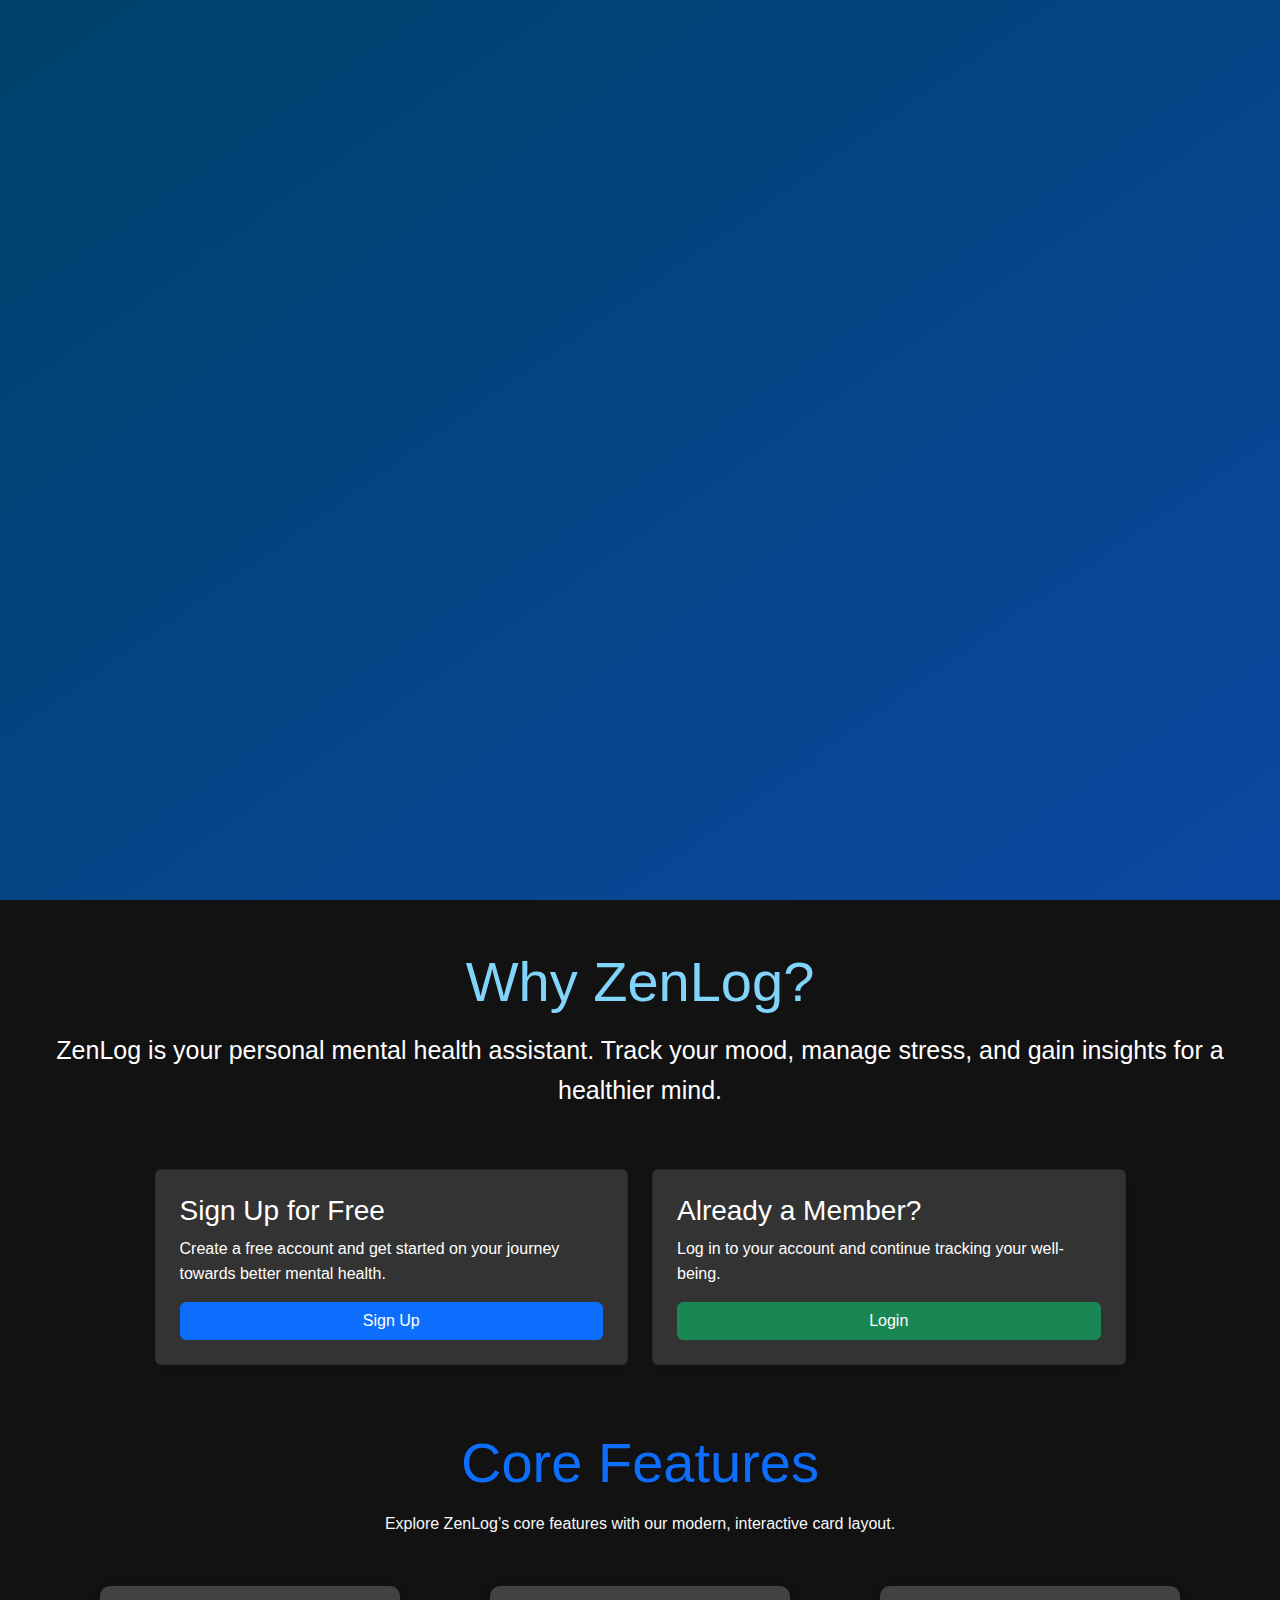
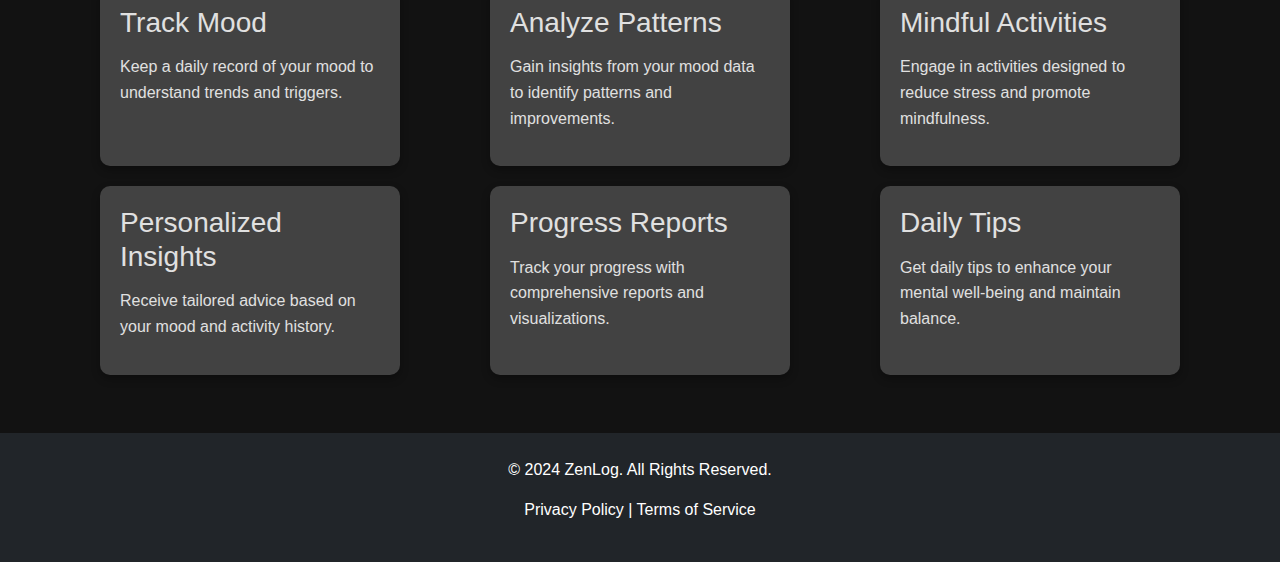
<file: index.html>
<!DOCTYPE html>
<html lang="en">
<head>
    <meta charset="UTF-8">
    <meta name="viewport" content="width=device-width, initial-scale=1.0">
    <title>ZenLog - Mental Health Check-in</title>
    <link href="https://cdn.jsdelivr.net/npm/bootstrap@5.3.0/dist/css/bootstrap.min.css" rel="stylesheet">
    <style>/* General Reset */
        * {
            margin: 0;
            padding: 0;
            box-sizing: border-box;
        }
        
        /* Body Styling */
        body {
            font-family: 'Arial', sans-serif;
            background-color: #121212;
            color: #e0e0e0;
            line-height: 1.6;
        }
        
        /* Full-screen Header Styling */
        header {
            height: 100vh; /* Full viewport height */
            background: linear-gradient(145deg, #00416a, #0d47a1);
            display: flex;
            flex-direction: column;
            justify-content: center;
            align-items: center;
            text-align: center;
            color: #fff;
        }
        
        /* Fade-in Animation */
        .fade-in {
            opacity: 0;
            transform: translateY(20px);
            animation: fadeIn 2s forwards;
        }
        
        /* Keyframes for fade-in effect */
        @keyframes fadeIn {
            to {
                opacity: 1;
                transform: translateY(0);
            }
        }
        
        /* Section Styling */
        section {
            padding: 20px 0;
        }
        
        .container {
            max-width: 1200px;
            margin: 0 auto;
            padding: 0 15px;
        }
        
        /* Card Styling */
        .card {
            background: #333333;
            color: #ffffff;
            margin-top: 20px;
            transition: transform 0.3s ease, box-shadow 0.3s ease;
        }
        
        .card:hover {
            transform: scale(1.05);
            box-shadow: 0 10px 20px rgba(0, 0, 0, 0.5);
        }
        
        /* Hive Layout Styling */
        .hive-layout .hive-row {
            display: flex;
            justify-content: space-around;
            flex-wrap: wrap;
        }
        
        .hive-layout .feature-card {
            background: #424242;
            margin: 10px;
            padding: 20px;
            width: 300px;
            border-radius: 10px;
            box-shadow: 0 4px 8px rgba(0, 0, 0, 0.3);
            transition: transform 0.3s ease, box-shadow 0.3s ease;
        }
        
        .hive-layout .feature-card:hover {
            transform: scale(1.05);
            box-shadow: 0 10px 20px rgba(0, 0, 0, 0.5);
        }
        
        /* Footer Styles */
        footer {
            background-color: #263238;
            color: #fff;
        }
        
        footer a {
            color: #81d4fa;
            text-decoration: none;
        }
        
        footer a:hover {
            color: #4fc3f7;
        }
        
        /* Typography */
        h1, h2, h3, p {
            margin-bottom: 15px;
        }
        
        .display-3, .display-4 {
            color: #81d4fa;
        }
        
        /* Button */
        #learn-more-btn {
            animation-delay: 0.5s;
        }
        </style>
</head>
<body>
    <!-- Full-screen header section with fade-in animation -->
    <header class="header-bg text-center text-white d-flex flex-column justify-content-center align-items-center">
        <h1 class="display-3 fade-in" id="header-title">Welcome to ZenLog</h1>
        <p class="lead fade-in" id="header-subtitle">Your Mental Health, Tracked and Empowered</p>
        <a href="#about" class="btn btn-lg btn-light mt-4 fade-in" id="learn-more-btn">Learn More</a>
    </header>

    <!-- About Section -->
    <section id="about" class="container my-5">
        <div class="row text-center mb-4">
            <div class="col">
                <h2 class="display-4">Why ZenLog?</h2>
                <p style="color: #ffffff; font-size:25px;">ZenLog is your personal mental health assistant. Track your mood, manage stress, and gain insights for a healthier mind.</p>
            </div>
        </div>
        <div class="row justify-content-center">
            <div class="col-md-5 mb-3">
                <div class="card p-4 shadow-sm">
                    <h3 class="card-title">Sign Up for Free</h3>
                    <p class="card-text">Create a free account and get started on your journey towards better mental health.</p>
                    <a href="signup.html" class="btn btn-primary">Sign Up</a>
                </div>
            </div>
            <div class="col-md-5">
                <div class="card p-4 shadow-sm">
                    <h3 class="card-title">Already a Member?</h3>
                    <p class="card-text">Log in to your account and continue tracking your well-being.</p>
                    <a href="login.html" class="btn btn-success">Login</a>
                </div>
            </div>
        </div>
    </section>

    <!-- Core Features (Hive Layout) -->
    <section class="container hive-layout my-5">
        <div class="row text-center mb-4">
            <div class="col">
                <h2 class="display-4 text-primary">Core Features</h2>
                <p class="text-light">Explore ZenLog’s core features with our modern, interactive card layout.</p>
            </div>
        </div>
        <div class="hive-row">
            <div class="feature-card">
                <h3>Track Mood</h3>
                <p>Keep a daily record of your mood to understand trends and triggers.</p>
            </div>
            <div class="feature-card">
                <h3>Analyze Patterns</h3>
                <p>Gain insights from your mood data to identify patterns and improvements.</p>
            </div>
            <div class="feature-card">
                <h3>Mindful Activities</h3>
                <p>Engage in activities designed to reduce stress and promote mindfulness.</p>
            </div>
        </div>
        <div class="hive-row">
            <div class="feature-card">
                <h3>Personalized Insights</h3>
                <p>Receive tailored advice based on your mood and activity history.</p>
            </div>
            <div class="feature-card">
                <h3>Progress Reports</h3>
                <p>Track your progress with comprehensive reports and visualizations.</p>
            </div>
            <div class="feature-card">
                <h3>Daily Tips</h3>
                <p>Get daily tips to enhance your mental well-being and maintain balance.</p>
            </div>
        </div>
    </section>

    <footer class="bg-dark text-white py-4 text-center">
        <p>&copy; 2024 ZenLog. All Rights Reserved.</p>
        <p><a href="#" class="text-white">Privacy Policy</a> | <a href="#" class="text-white">Terms of Service</a></p>
    </footer>

    <script src="https://cdn.jsdelivr.net/npm/bootstrap@5.3.0/dist/js/bootstrap.bundle.min.js"></script>
    <script src="script.js"></script> <!-- Link to custom JS file for scroll behavior -->
</body>
</html>
</file>
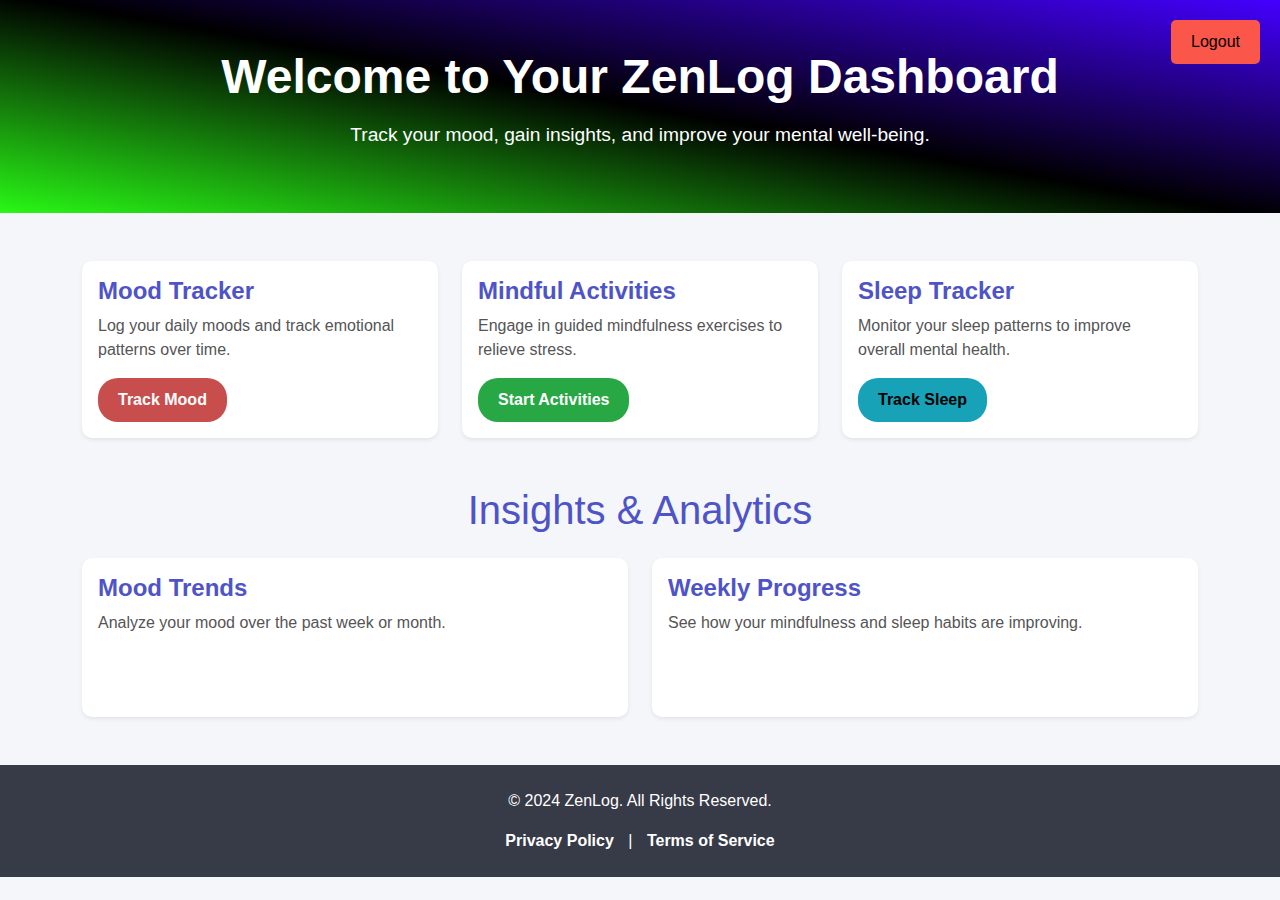
<file: dashboard.html>
<!DOCTYPE html>
<html lang="en">
  <head>
    <meta charset="UTF-8" />
    <meta name="viewport" content="width=device-width, initial-scale=1.0" />
    <title>ZenLog Dashboard</title>
    <link
      href="https://cdn.jsdelivr.net/npm/bootstrap@5.3.0/dist/css/bootstrap.min.css"
      rel="stylesheet"
    />
    <link rel="stylesheet" href="dashboard.css" />
    <style>
      /* Additional custom styles */
      .dashboard-header {
        position: relative;
        background-color: #343a40;
        color: #ffffff;
        padding: 60px 0;
      }
      .dashboard-header {
        background: linear-gradient(10deg, #29f816,#000000, #4400ff);
        color: #fff;
        padding: 60px 0;
    }
      .logout-btn {
        position: absolute;
        top: 20px;
        right: 20px;
        background-color: #fa564a;
        color: #000000;
        border: none;
        padding: 10px 20px;
        border-radius: 5px;
        cursor: pointer;
      }
      .btn-primary {
        background-color: #c84e4e;
        border: none;
    }
      .logout-btn:hover {
        background-color: #fa9797;
      }
      .footer-links a {
        color: #ffffff;
        text-decoration: none;
        margin: 0 10px;
        font-weight: bold;
      }
      .footer-links a:hover {
        text-decoration: underline;
      }
      /* Hover animation for Insights Section cards */
.insights-section .card {
    transition: background-color 0.3s ease, transform 0.3s ease;
  }
  
  .insights-section .card:hover {
    background-color: #000000; /* Change to your preferred hover color */
    transform: translateY(-5px); /* Slight lift on hover */
  }
  
  /* Optional: Add hover effect for the card title and text */
  .insights-section .card:hover .card-title,
  .insights-section .card:hover .card-text {
    color: #ff0000; /* Change text color on hover */
  }
  
    </style>
  </head>
  <body>
    <!-- Dashboard Header -->
    <header class="dashboard-header text-center py-5">
      <h1>Welcome to Your ZenLog Dashboard</h1>
      <p class="lead">
        Track your mood, gain insights, and improve your mental well-being.
      </p>
      <button class="logout-btn" onclick="window.location.href='logout.php';">
        Logout
      </button>
    </header>

    <!-- Dashboard Features Section -->
    <section class="container dashboard-features my-5">
      <div class="row g-4">
        <div class="col-md-4">
          <div class="card feature-card shadow-sm">
            <div class="card-body">
              <h4 class="card-title">Mood Tracker</h4>
              <p class="card-text">
                Log your daily moods and track emotional patterns over time.
              </p>
              <a href="track-mood.html" class="btn btn-primary">Track Mood</a>
            </div>
          </div>
        </div>
        <div class="col-md-4">
          <div class="card feature-card shadow-sm">
            <div class="card-body">
              <h4 class="card-title">Mindful Activities</h4>
              <p class="card-text">
                Engage in guided mindfulness exercises to relieve stress.
              </p>
              <a href="activities.html" class="btn btn-success">Start Activities</a>
            </div>
          </div>
        </div>
        <div class="col-md-4">
          <div class="card feature-card shadow-sm">
            <div class="card-body">
              <h4 class="card-title">Sleep Tracker</h4>
              <p class="card-text">
                Monitor your sleep patterns to improve overall mental health.
              </p>
              <a href="tracker.html" class="btn btn-info">Track Sleep</a>
            </div>
          </div>
        </div>
      </div>
    </section>

    <!-- Insights Section -->
    <section class="container my-5 insights-section">
      <h2 class="text-center mb-4">Insights & Analytics</h2>
      <div class="row g-4">
        <div class="col-md-6">
          <div class="card shadow-sm">
            <div class="card-body">
              <h5 class="card-title">Mood Trends</h5>
              <p class="card-text">
                Analyze your mood over the past week or month.
              </p>
              <div id="moodChart" style="height: 50px"></div>
            </div>
          </div>
        </div>
        <div class="col-md-6">
          <div class="card shadow-sm">
            <div class="card-body">
              <h5 class="card-title">Weekly Progress</h5>
              <p class="card-text">
                See how your mindfulness and sleep habits are improving.
              </p>
              <div id="progressChart" style="height: 50px"></div>
            </div>
          </div>
        </div>
      </div>
    </section>

    <!-- Footer -->
    <footer class="dashboard-footer text-center py-4">
      <p>&copy; 2024 ZenLog. All Rights Reserved.</p>
      <div class="footer-links">
        <a
          href="#"
          style="
            color: #ffffff;
            text-decoration: none;
            margin: 0 10px;
            font-weight: bold;
          "
          >Privacy Policy</a
        >
        |
        <a
          href="#"
          style="
            color: #ffffff;
            text-decoration: none;
            margin: 0 10px;
            font-weight: bold;
          "
          >Terms of Service</a
        >
      </div>
    </footer>

    <script src="https://cdn.jsdelivr.net/npm/bootstrap@5.3.0/dist/js/bootstrap.bundle.min.js"></script>   
  </body>
</html>
</file>
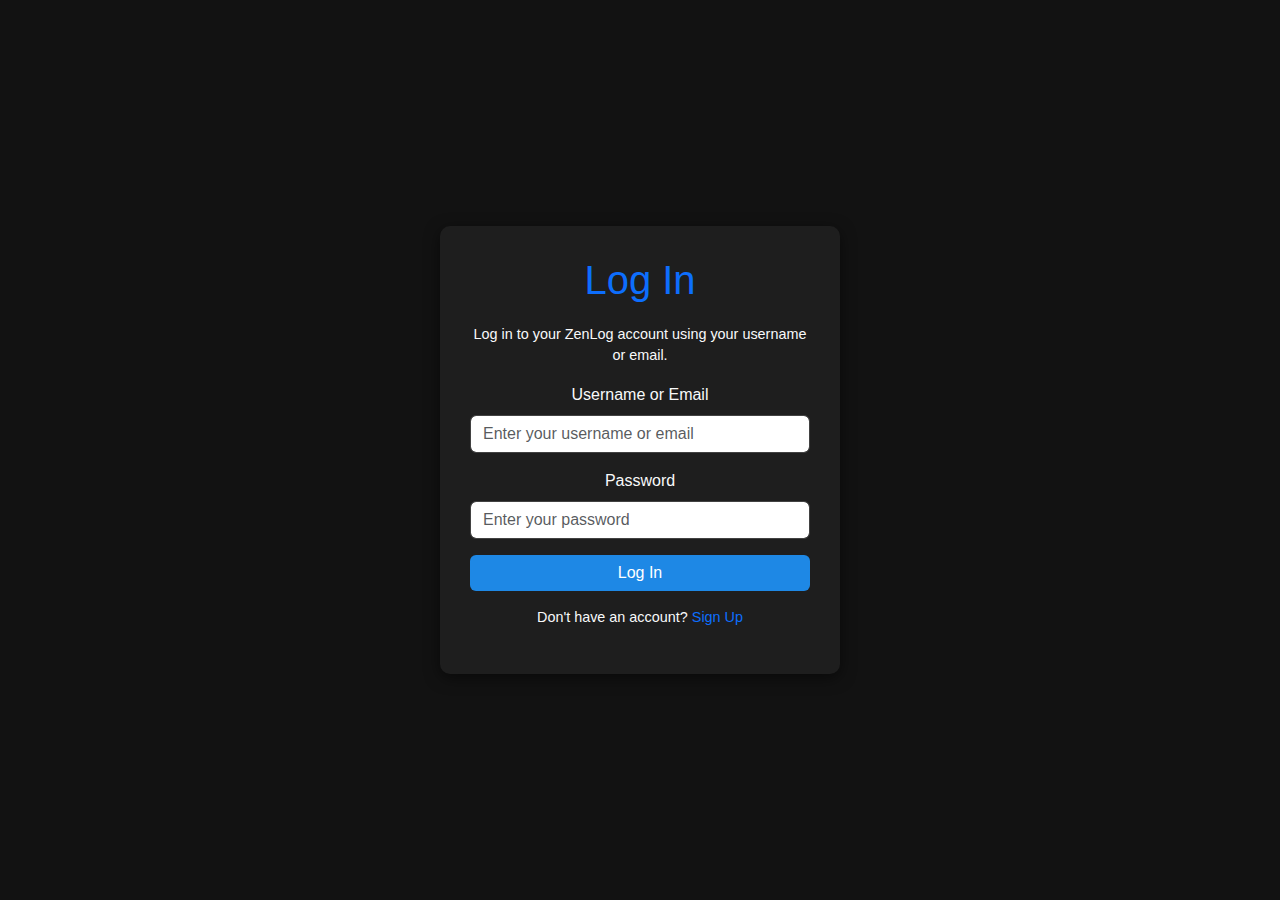
<file: login.html>
<!DOCTYPE html>
<html lang="en">
<head>
    <meta charset="UTF-8">
    <meta name="viewport" content="width=device-width, initial-scale=1.0">
    <title>ZenLog - Log In</title>
    <link href="https://cdn.jsdelivr.net/npm/bootstrap@5.3.0/dist/css/bootstrap.min.css" rel="stylesheet">
<style>/* General Reset */
    * {
        margin: 0;
        padding: 0;
        box-sizing: border-box;
    }
    
    /* Body Styling */
    body {
        font-family: 'Arial', sans-serif;
        background-color: #121212; /* Dark background */
        color: #e0e0e0; /* Light text color */
        height: 100vh; /* Ensure body covers full viewport height */
        display: flex;
        justify-content: center;
        align-items: center;
    }
    
    /* Container Styling */
    .container {
        display: flex;
        justify-content: center;
        align-items: center;
        height: 100vh; /* Full height of viewport */
    }
    
    /* Auth Box Styling */
    .auth-box {
        background-color: #1e1e1e; /* Dark gray background for the form */
        padding: 30px;
        border-radius: 10px;
        box-shadow: 0 4px 15px rgba(0, 0, 0, 0.5);
        max-width: 400px;
        width: 100%;
        text-align: center;
    }
    
    /* Heading Styles */
    h2 {
        font-size: 2.5rem;
        margin-bottom: 15px;
        color: #81d4fa; /* Light blue for the heading */
    }
    
    /* Text Light */
    .text-light {
        color: #2b7ba3; /* Light gray for description text */
    }
    
    /* Form Label Styling */
    .form-label {
        color: #ffffff;
    }
    
    /* Input Styling */
.form-control {
    background-color: #ffffff;
    border: 1px solid #424242;
    color: #000000;
}

    
    .form-control:focus {
        background-color: #424242;
        border-color: #81d4fa;
        color: #fff;
        box-shadow: none;
    }
    
    /* Button Styling */
    .btn-primary {
        background-color: #1e88e5; /* Custom blue for buttons */
        border: none;
        transition: background-color 0.3s ease;
    }
    
    .btn-primary:hover {
        background-color: #9900ff; /* Darker blue on hover */
    }
    
    .btn-primary:focus {
        box-shadow: 0 0 10px rgba(30, 136, 229, 0.8);
    }
    
    /* Link Styling */
    a {
        text-decoration: none;
        color: #81d4fa; /* Light blue for links */
    }
    
    a:hover {
        color: #29b6f6; /* Lighter blue on hover */
    }
    
    /* Form Text Under the Button */
    p {
        font-size: 0.9rem;
        margin-top: 20px;
    }
    </style>
</head>
<body>
    <div class="container d-flex justify-content-center align-items-center vh-100">
        <div class="auth-box">
            <h2 class="text-primary">Log In</h2>
            <p class="text-light">Log in to your ZenLog account using your username or email.</p>
            <form action="login.php" method="POST">
                <div class="mb-3">
                    <label for="login" class="form-label text-light">Username or Email</label>
                    <input type="text" class="form-control" id="login" name="login" placeholder="Enter your username or email" required>
                </div>
                <div class="mb-3">
                    <label for="password" class="form-label text-light">Password</label>
                    <input type="password" class="form-control" id="password" name="password" placeholder="Enter your password" required>
                </div>
                <button type="submit" class="btn btn-primary w-100">Log In</button>
                <p class="text-light mt-3">Don't have an account? <a href="signup.html" class="text-primary">Sign Up</a></p>
            </form>
        </div>
    </div>

    <script src="https://cdn.jsdelivr.net/npm/bootstrap@5.3.0/dist/js/bootstrap.bundle.min.js"></script>
</body>
</html>
</file>
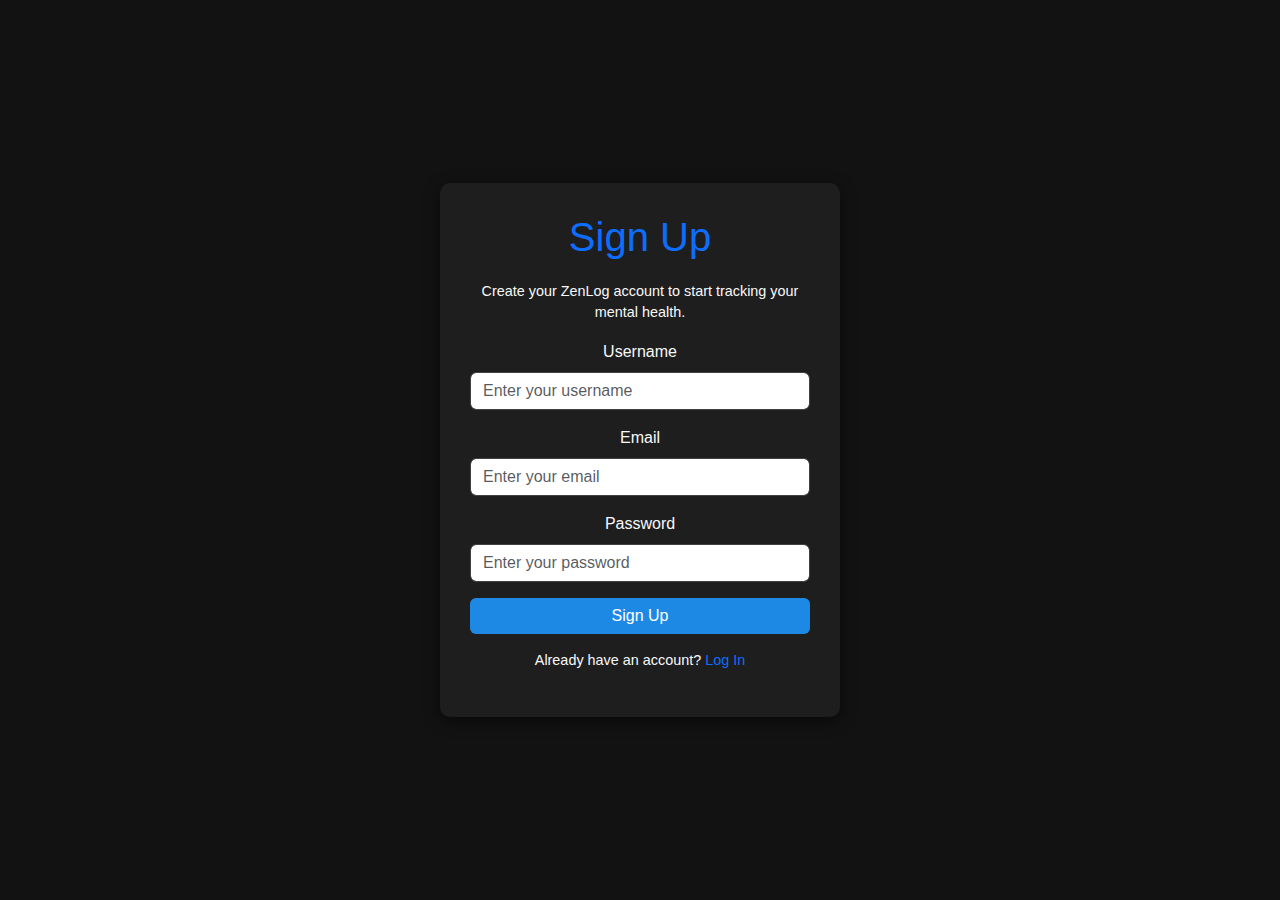
<file: signup.html>
<!DOCTYPE html>
<html lang="en">
<head>
    <meta charset="UTF-8">
    <meta name="viewport" content="width=device-width, initial-scale=1.0">
    <title>ZenLog - Sign Up</title>
    <link href="https://cdn.jsdelivr.net/npm/bootstrap@5.3.0/dist/css/bootstrap.min.css" rel="stylesheet">
<style>
    /* General Reset */
* {
    margin: 0;
    padding: 0;
    box-sizing: border-box;
}

/* Body Styling */
body {
    font-family: 'Arial', sans-serif;
    background-color: #121212; /* Dark background */
    color: #e0e0e0; /* Light text color */
    height: 100vh; /* Ensure body covers full viewport height */
    display: flex;
    justify-content: center;
    align-items: center;
}

/* Container Styling */
.container {
    display: flex;
    justify-content: center;
    align-items: center;
    height: 100vh; /* Full height of viewport */
}

/* Auth Box Styling */
.auth-box {
    background-color: #1e1e1e; /* Dark gray background for the form */
    padding: 30px;
    border-radius: 10px;
    box-shadow: 0 4px 15px rgba(0, 0, 0, 0.5);
    max-width: 400px;
    width: 100%;
    text-align: center;
}

/* Heading Styles */
h2 {
    font-size: 2.5rem;
    margin-bottom: 15px;
    color: #81d4fa; /* Light blue for the heading */
}

/* Text Light */
.text-light {
    color: #0a82be; /* Light gray for description text */
}

/* Form Label Styling */
.form-label {
    color: #ffffff;
}

/* Input Styling */
.form-control {
    background-color: #ffffff;
    border: 1px solid #424242;
    color: #000000;
}

.form-control:focus {
    background-color: #424242;
    border-color: #81d4fa;
    color: #fff;
    box-shadow: none;
}

/* Button Styling */
.btn-primary {
    background-color: #1e88e5; /* Custom blue for buttons */
    border: none;
    transition: background-color 0.3s ease;
}

.btn-primary:hover {
    background-color: #9900ff; /* Darker blue on hover */
}

.btn-primary:focus {
    box-shadow: 0 0 10px rgba(30, 136, 229, 0.8);
}

/* Link Styling */
a {
    text-decoration: none;
    color: #81d4fa; /* Light blue for links */
}

a:hover {
    color: #29b6f6; /* Lighter blue on hover */
}

/* Form Text Under the Button */
p {
    font-size: 0.9rem;
    margin-top: 20px;
}

</style>
</head>
<body>
    <div class="container d-flex justify-content-center align-items-center vh-100">
        <div class="auth-box">
            <h2 class="text-primary">Sign Up</h2>
            <p class="text-light">Create your ZenLog account to start tracking your mental health.</p>
            <form action="signup.php" method="POST">
                <div class="mb-3">
                    <label for="username" class="form-label text-light">Username</label>
                    <input type="text" class="form-control" id="username" name="username" placeholder="Enter your username" required>
                </div>
                <div class="mb-3">
                    <label for="email" class="form-label text-light">Email</label>
                    <input type="email" class="form-control" id="email" name="email" placeholder="Enter your email" required>
                </div>
                <div class="mb-3">
                    <label for="password" class="form-label text-light">Password</label>
                    <input type="password" class="form-control" id="password" name="password" placeholder="Enter your password" required>
                </div>
                <button type="submit" class="btn btn-primary w-100">Sign Up</button>
                <p class="text-light mt-3">Already have an account? <a href="login.html" class="text-primary">Log In</a></p>
            </form>
        </div>
    </div>

    <script src="https://cdn.jsdelivr.net/npm/bootstrap@5.3.0/dist/js/bootstrap.bundle.min.js"></script>
</body>
</html>
</file>
<file: dashboard.css>
/* General Body Styling */
body {
    background-color: #f4f6f9;
    font-family: 'Helvetica Neue', Arial, sans-serif;
    color: #333;
    margin: 0;
    padding: 0;
}

/* Header Section */
.dashboard-header {
    background: linear-gradient(90deg, #4e54c8, #8f94fb);
    color: #fff;
    padding: 60px 0;
}

.dashboard-header h1 {
    font-size: 3rem;
    font-weight: bold;
}

.dashboard-header p {
    font-size: 1.2rem;
    margin-top: 15px;
}

/* Feature Cards */
.feature-card {
    border-radius: 10px;
    transition: transform 0.3s ease, box-shadow 0.3s ease;
}

.feature-card:hover {
    transform: translateY(-5px);
    box-shadow: 0 10px 20px rgba(0, 0, 0, 0.2);
}

.card-title {
    font-size: 1.5rem;
    font-weight: 600;
    color: #4e54c8;
}

.card-text {
    font-size: 1rem;
    color: #555;
}

.btn {
    padding: 10px 20px;
    border-radius: 20px;
    font-weight: bold;
    transition: background-color 0.3s ease;
}

.btn-primary {
    background-color: #c84e4e;
    border: none;
}

.btn-success {
    background-color: #28a745;
    border: none;
}

.btn-info {
    background-color: #17a2b8;
    border: none;
}

.btn:hover {
    opacity: 0.85;
}

/* Insights Section */
.insights-section h2 {
    font-size: 2.5rem;
    color: #4e54c8;
    margin-bottom: 30px;
}

.card {
    border-radius: 10px;
    border: none;
}

/* Footer */
.dashboard-footer {
    background-color: #373a47;
    color: #fff;
    padding: 20px;
}

.dashboard-footer a {
    color: #aaa;
    text-decoration: none;
}

.dashboard-footer a:hover {
    color: #fff;
}
</file>
